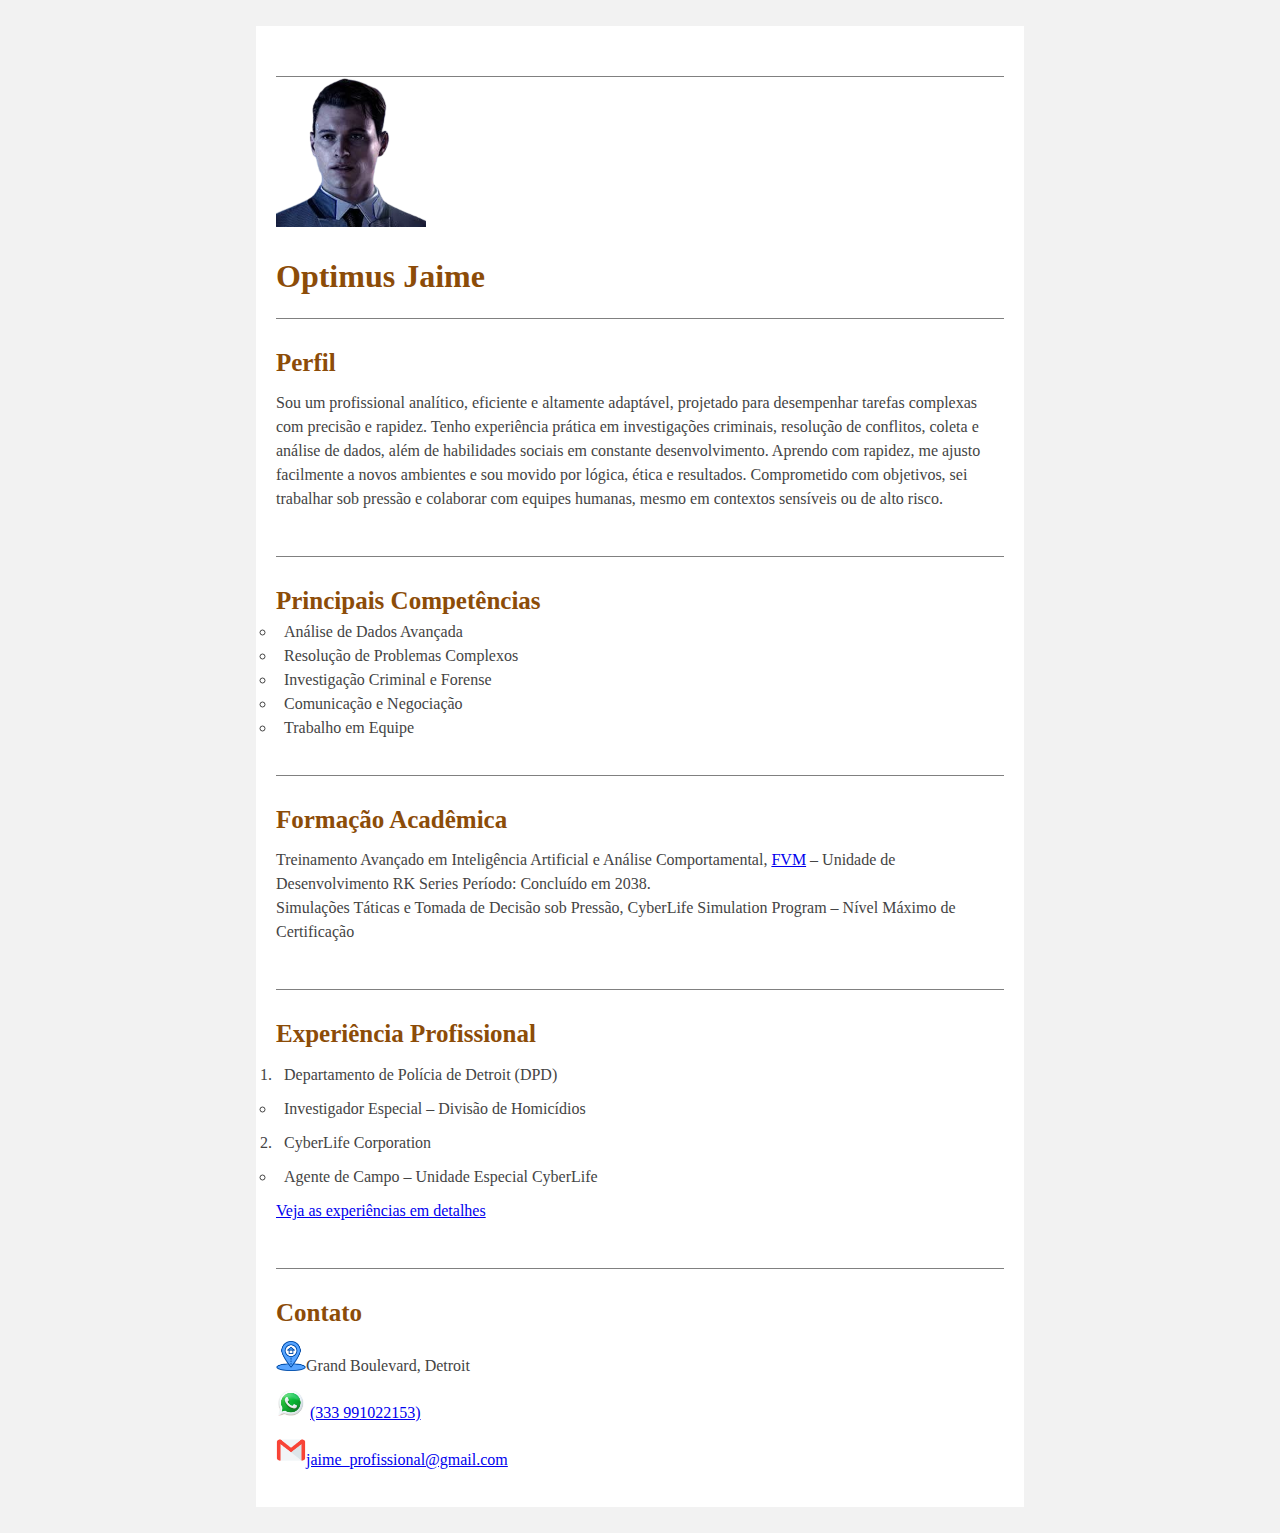
<file: index.html>
<html lang="pt-br">
<head>
    <meta charset="UTF-8">
    <meta name="viewport" content="width=device-width, initial-scale=1.0">
    <title>Currículo de Optimus Jaime</title>
    <link rel="stylesheet" href="style.css">
</head>
<body>
     <main>
        <header>
        <section class="nome">
            <img class="imagem" src="imagens/connor.png" alt="">

           <h1>Optimus Jaime</h1>
        </header>
    <section class="perfil">
        <h2>Perfil</h2>
        <p>Sou um profissional analítico, eficiente e altamente adaptável, projetado para desempenhar tarefas complexas com precisão e rapidez. Tenho experiência prática em investigações criminais, resolução de conflitos, coleta e análise de dados, além de habilidades sociais em constante desenvolvimento. Aprendo com rapidez, me ajusto facilmente a novos ambientes e sou movido por lógica, ética e resultados. Comprometido com objetivos, sei trabalhar sob pressão e colaborar com equipes humanas, mesmo em contextos sensíveis ou de alto risco.</p>

    </section>

        <section class="competencias">
            <h2>Principais Competências</h2>
            <ul>
                <li>Análise de Dados Avançada</li>
                <li>Resolução de Problemas Complexos</li>
                <li>Investigação Criminal e Forense</li>
                <li>Comunicação e Negociação</li>
                <li>Trabalho em Equipe</li>

            </ul>
        </section>

        <section class="formacao">
            <h2>Formação Acadêmica</h2>
            <p>Treinamento Avançado em Inteligência Artificial e Análise Comportamental, <a href= "https://www.fvm.edu.br/pos-graduacao-lato-sensu/criminal-profiling-psicologia-investigativa?gad_source=1&gad_campaignid=1769267967&gclid=Cj0KCQjwiqbBBhCAARIsAJSfZka9CIENJhGViN4ciHn53mbVbRvkxDpTXMIrDLUuHS891kKnIOFDRQMaAh-LEALw_wcB" target="_blank">FVM</a> – Unidade de Desenvolvimento RK Series Período: Concluído em 2038. <br> Simulações Táticas e Tomada de Decisão sob Pressão, CyberLife Simulation Program – Nível Máximo de Certificação</p>
        </section>

        <section class="experiencia">
            <h2>Experiência Profissional</h2>
            <ol>
                <li>Departamento de Polícia de Detroit (DPD)</li>
                <ul>
                    <li>Investigador Especial – Divisão de Homicídios</li>
                    
                </ul>

                <li>CyberLife Corporation</li>
                <ul>
                    <li>Agente de Campo – Unidade Especial CyberLife</li>
                </ul>
                
            </ol>

            <p><a href="experiencia.html" target="_blank">Veja as experiências em detalhes</a></p>
        </section>


        <section class="contato">
            <h2>Contato</h2>

            <ul>
                <p><img class="endereco" src="imagens/endereco.png" alt="">Grand Boulevard, Detroit</p>
                <P><img class="whats" src="imagens/whats.jpg" alt=""> <a href="tell:+333 991022153">(333 991022153)</a></P>
                <P><img class="mail" src="imagens/mail.png" alt=""><a href="mailto:connor_profissional@gmail.com">jaime_profissional@gmail.com</a></P>

            </ul>
        </section>
    </main>
    
</body>
</html>
</file>
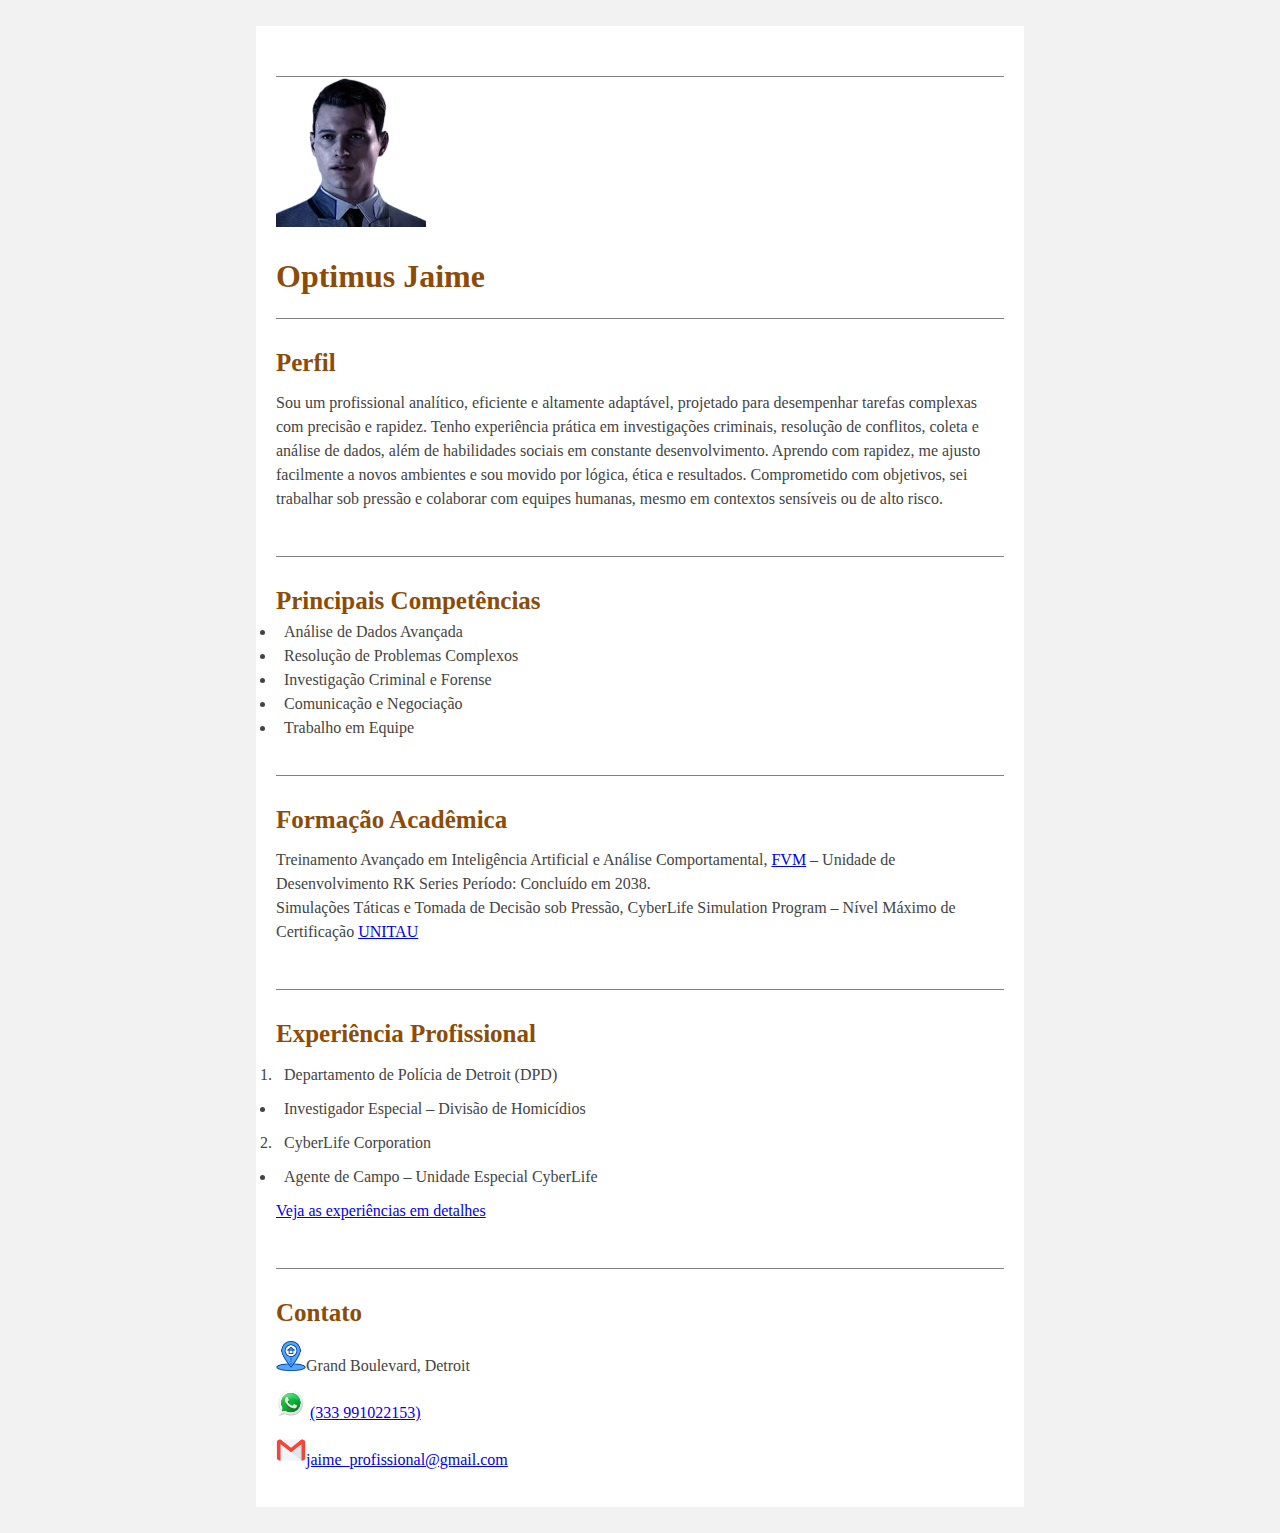
<file: Trabalho1/index.html>
<html lang="pt-br">
<head>
    <meta charset="UTF-8">
    <meta name="viewport" content="width=device-width, initial-scale=1.0">
    <title>Currículo de Optimus Jaime</title>
    <link rel="stylesheet" href="style.css">
</head>
<body>
     <main>
        <header>
        <section class="nome">
            <img class="imagem" src="imagens/connor.png" alt="">

           <h1>Optimus Jaime</h1>
        </header>
    <section class="perfil">
        <h2>Perfil</h2>
        <p>Sou um profissional analítico, eficiente e altamente adaptável, projetado para desempenhar tarefas complexas com precisão e rapidez. Tenho experiência prática em investigações criminais, resolução de conflitos, coleta e análise de dados, além de habilidades sociais em constante desenvolvimento. Aprendo com rapidez, me ajusto facilmente a novos ambientes e sou movido por lógica, ética e resultados. Comprometido com objetivos, sei trabalhar sob pressão e colaborar com equipes humanas, mesmo em contextos sensíveis ou de alto risco.</p>

    </section>

        <section class="competencias">
            <h2>Principais Competências</h2>
            <ul>
                <li>Análise de Dados Avançada</li>
                <li>Resolução de Problemas Complexos</li>
                <li>Investigação Criminal e Forense</li>
                <li>Comunicação e Negociação</li>
                <li>Trabalho em Equipe</li>

            </ul>
        </section>

        <section class="formacao">
            <h2>Formação Acadêmica</h2>
            <p>Treinamento Avançado em Inteligência Artificial e Análise Comportamental, <a href= "https://www.fvm.edu.br/pos-graduacao-lato-sensu/criminal-profiling-psicologia-investigativa?gad_source=1&gad_campaignid=1769267967&gclid=Cj0KCQjwiqbBBhCAARIsAJSfZka9CIENJhGViN4ciHn53mbVbRvkxDpTXMIrDLUuHS891kKnIOFDRQMaAh-LEALw_wcB" target="_blank">FVM</a> – Unidade de Desenvolvimento RK Series Período: Concluído em 2038. <br> Simulações Táticas e Tomada de Decisão sob Pressão, CyberLife Simulation Program – Nível Máximo de Certificação
            <a href="https://unitau.br/noticias/detalhes/6580/unitau-esta-entre-as-oito-universidades-no-brasil-a-participar-da-competicao-nacional-de-simulacao-realistica-de-trauma-e-emergencia">UNITAU</a>
            </p>
        </section>

        <section class="experiencia">
            <h2>Experiência Profissional</h2>
            <ol>
                <li>Departamento de Polícia de Detroit (DPD)</li>
                <ul>
                    <li>Investigador Especial – Divisão de Homicídios</li>
                    
                </ul>

                <li>CyberLife Corporation</li>
                <ul>
                    <li>Agente de Campo – Unidade Especial CyberLife</li>
                </ul>
                
            </ol>

            <p><a href="experiencia.html" target="_blank">Veja as experiências em detalhes</a></p>
        </section>


        <section class="contato">
            <h2>Contato</h2>

            <ul>
                <p><img class="endereco" src="imagens/endereco.png" alt="">Grand Boulevard, Detroit</p>
                <P><img class="whats" src="imagens/whats.jpg" alt=""> <a href="tell:+333 991022153">(333 991022153)</a></p>
                <P><img class="mail" src="imagens/mail.png" alt=""><a href="mailto:connor_profissional@gmail.com">jaime_profissional@gmail.com</a></p>

            </ul>
        </section>
    </main>
</body>
</html>
</file>
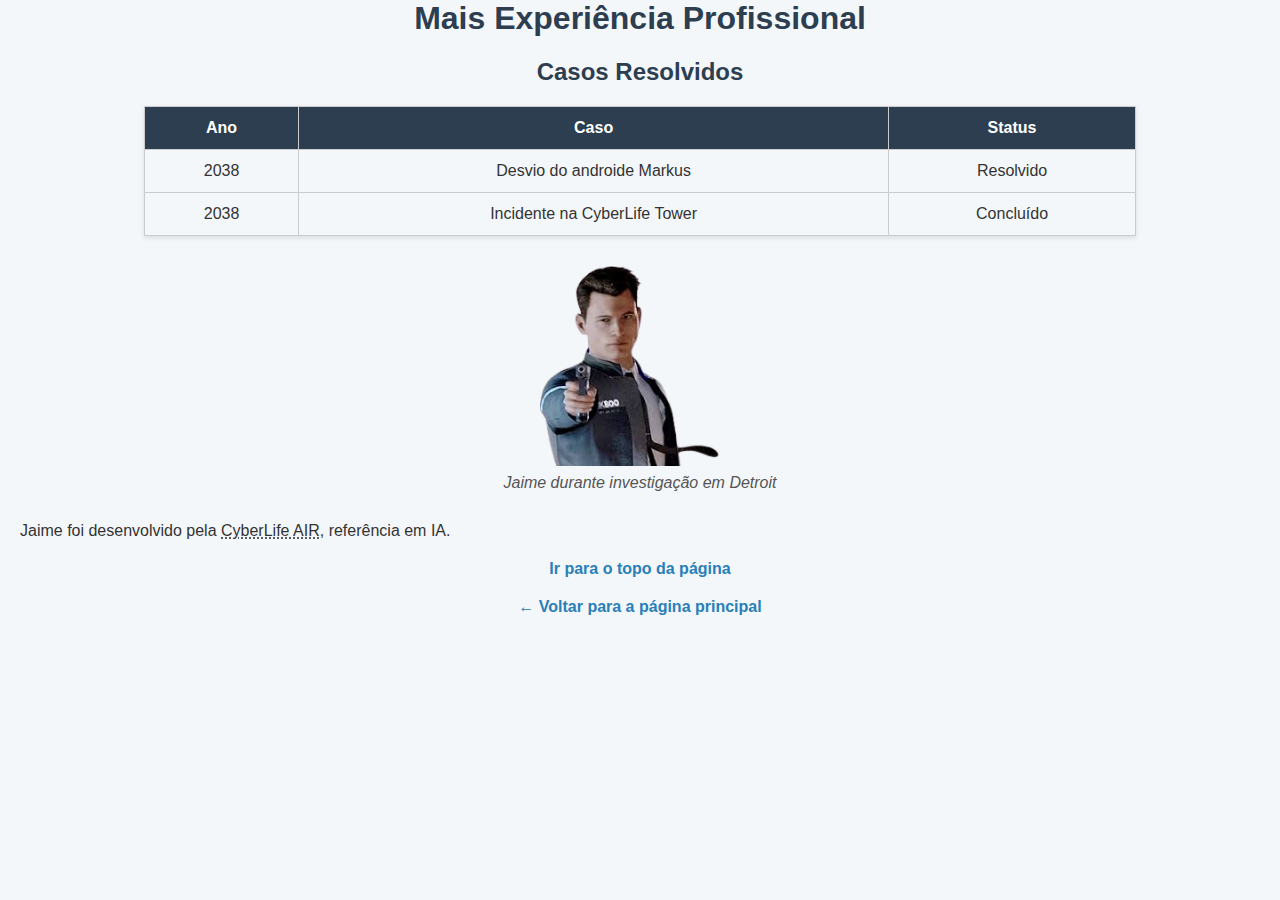
<file: experiencia.html>
<html lang="pt-br">
<head>
    <meta charset="UTF-8">
    <meta name="viewport" content="width=device-width, initial-scale=1.0">
    <title>Experiência Profissional - Connor</title>
    <link rel="stylesheet" href="experiencia.css">
</head>
<body>
  <h1>Mais Experiência Profissional</h1>

  <!-- Tabela -->
  <h2>Casos Resolvidos</h2>
  <table border="1">
    <tr>
      <th>Ano</th>
      <th>Caso</th>
      <th>Status</th>
    </tr>
    <tr>
      <td>2038</td>
      <td>Desvio do androide Markus</td>
      <td>Resolvido</td>
    </tr>
    <tr>
      <td>2038</td>
      <td>Incidente na CyberLife Tower</td>
      <td>Concluído</td>
    </tr>
  </table>

  <!-- Imagem com legenda -->
  <figure>
    <img src="imagens/connor2.png" alt="Connor - RK800" width="200">
    <figcaption>Jaime durante investigação em Detroit</figcaption>
  </figure>

  <!-- Acrônimo -->
  <p>Jaime foi desenvolvido pela <abbr title="CyberLife Artificial Intelligence Research">CyberLife AIR</abbr>, referência em IA.</p>

  <!-- Link para fragmento interno -->
  <p><a href="#topo">Ir para o topo da página</a></p>

  <!-- Âncora no topo -->
  <a name="topo"></a>

  <!-- Link de volta -->
  <p><a href="index.html">← Voltar para a página principal</a></p
    
</html>
</file>
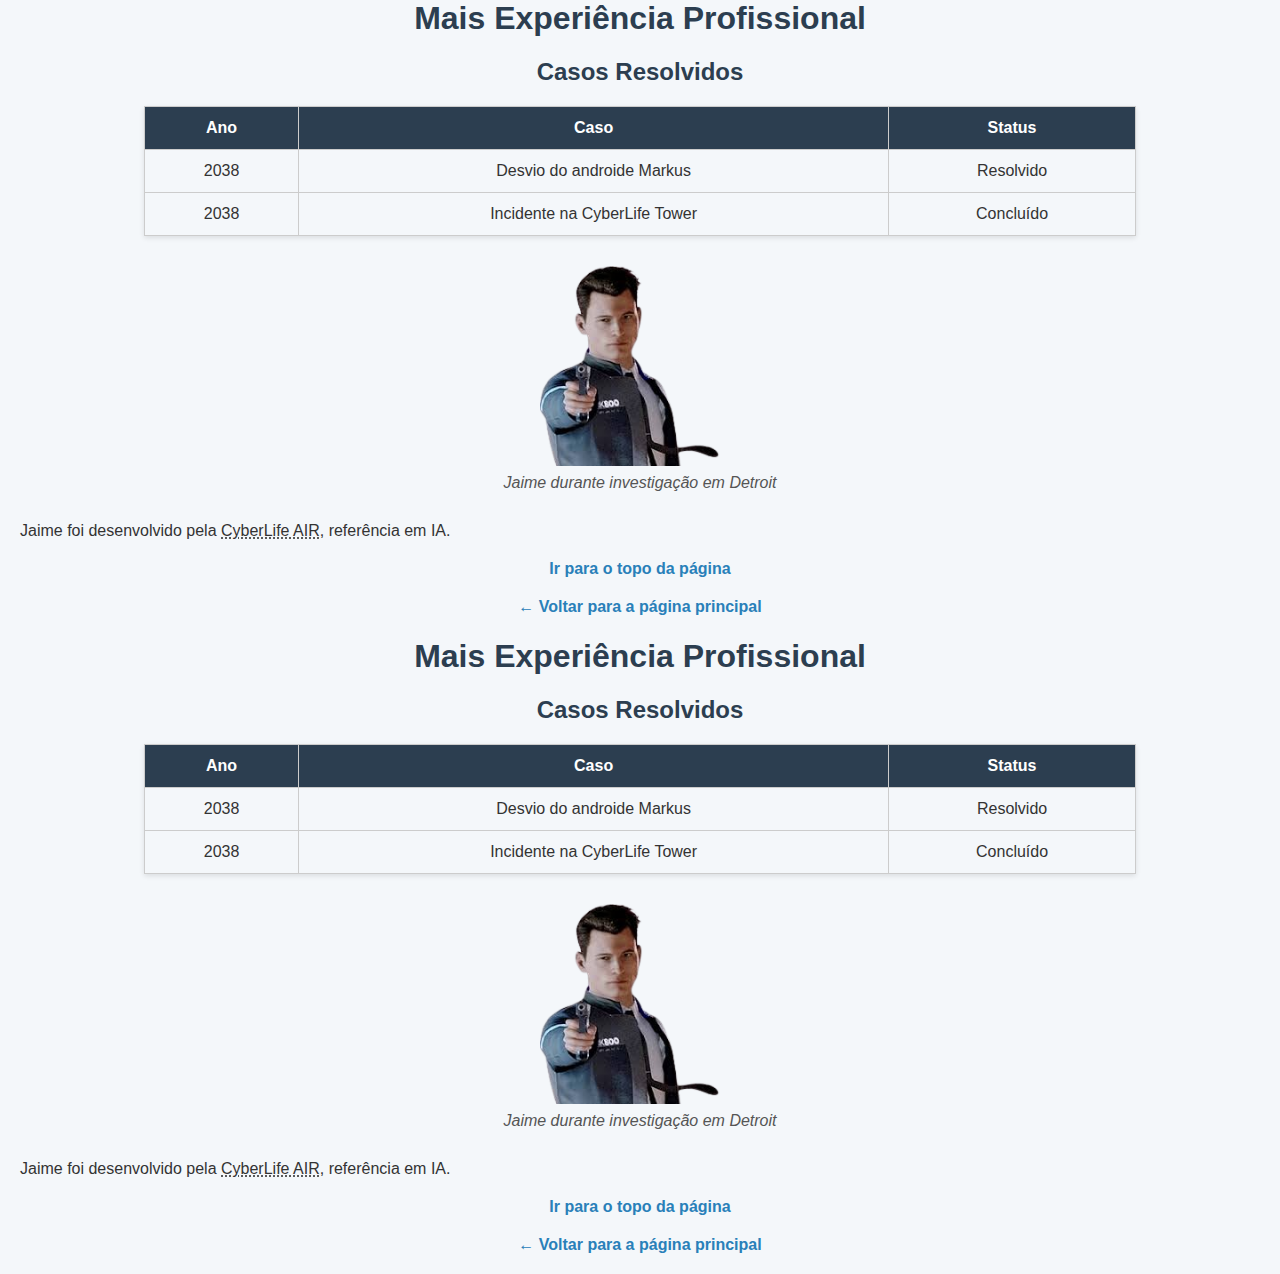
<file: Trabalho1/experiencia.html>
<html lang="en">
<head>
    <meta charset="UTF-8">
    <meta name="viewport" content="width=device-width, initial-scale=1.0">
    <title>Experiência Profissional - Connor</title>
    <link rel="stylesheet" href="experiencia.css">
</head>
<body>
  <h1>Mais Experiência Profissional</h1>

  <!-- Tabela -->
  <h2>Casos Resolvidos</h2>
  <table border="1">
    <tr>
      <th>Ano</th>
      <th>Caso</th>
      <th>Status</th>
    </tr>
    <tr>
      <td>2038</td>
      <td>Desvio do androide Markus</td>
      <td>Resolvido</td>
    </tr>
    <tr>
      <td>2038</td>
      <td>Incidente na CyberLife Tower</td>
      <td>Concluído</td>
    </tr>
  </table>

  <!-- Imagem com legenda -->
  <figure>
    <img src="imagens/connor2.png" alt="Connor - RK800" width="200">
    <figcaption>Jaime durante investigação em Detroit</figcaption>
  </figure>

  <!-- Acrônimo -->
  <p>Jaime foi desenvolvido pela <abbr title="CyberLife Artificial Intelligence Research">CyberLife AIR</abbr>, referência em IA.</p>

  <!-- Link para fragmento interno -->
  <p><a href="#topo">Ir para o topo da página</a></p>

  <!-- Âncora no topo -->
  <a name="topo"></a>

  <!-- Link de volta -->
  <p><a href="index.html">← Voltar para a página principal</a></p
    

</html>

    <meta charset="UTF-8">
  <title>Experiência Profissional - Connor</title>
  <link rel="stylesheet" href="experiencia.css">

<body>
  <h1>Mais Experiência Profissional</h1>

  <!-- Tabela -->
  <h2>Casos Resolvidos</h2>
  <table border="1">
    <tr>
      <th>Ano</th>
      <th>Caso</th>
      <th>Status</th>
    </tr>
    <tr>
      <td>2038</td>
      <td>Desvio do androide Markus</td>
      <td>Resolvido</td>
    </tr>
    <tr>
      <td>2038</td>
      <td>Incidente na CyberLife Tower</td>
      <td>Concluído</td>
    </tr>
  </table>

  <!-- Imagem com legenda -->
  <figure>
    <img src="imagens/connor2.png" alt="Connor - RK800" width="200">
    <figcaption>Jaime durante investigação em Detroit</figcaption>
  </figure>

  <!-- Acrônimo -->
  <p>Jaime foi desenvolvido pela <abbr title="CyberLife Artificial Intelligence Research">CyberLife AIR</abbr>, referência em IA.</p>

  <!-- Link para fragmento interno -->
  <p><a href="#topo">Ir para o topo da página</a></p>

  <!-- Âncora no topo -->
  <a name="topo"></a>

  <!-- Link de volta -->
  <p><a href="index.html">← Voltar para a página principal</a></p>
</body>
</html>
</file>
<file: style.css>
*{
    margin: 0 auto;
    padding: 0;
    box-sizing: border-box;

    

}

body{
    width: 60%;
    margin: 0 auto;
    padding: 2% 0;
    background-color: #F2F2F2;
    font-family: "Playfair Display", serif;
    font-optical-sizing: auto;
    font-weight: 400px;
    font-style: normal;
    line-height: 1.5;
    color: #444;
    
}


section{
    margin-top: 30px;
    padding-bottom: 5px;
    border-top: solid 1px gray;
}

header{
    height: 25%;
    width: 100%;
    position: relative;
    background-color: white;
}

main{
    padding: 20px;
    background-color: white;

}

p{
    margin: 10px 0;
}

h1{
    color: rgb(140, 76, 8);
    text-align: left;
    padding-top: 25px;
    margin: 0 auto;

}

h2{
    font-size: 25px;
    color: rgb(140, 76, 8);
    margin-top: 25px;
    text-align: left;

}

.imagem{
    height: 150px;
    width: 150px;
    
}

.endereco{
    height: 30px;
    width: 30px;
}

.whats{
    height: 30px;
    width: 30px;
}

.mail{
    height: 30px;
    width: 30px;
}

ol li{
    padding-left: 8px;
    margin-top: 10px;
    list-style: decimal;
    font-family: "Playfair Display", serif;
    font-optical-sizing: auto;
    font-weight: 400;
    font-style: normal;
    color: #444;
}

ul li{
    padding-left: 8px;
    list-style-type: circle;
    font-family: "Playfair Display", serif;
    font-optical-sizing: auto;
    font-weight: 400;
    font-style: normal;
    color: #444;
}
</file>
<file: Trabalho1/style.css>
*{
    margin: 0 auto;
    padding: 0;
    box-sizing: border-box;

    

}

body{
    width: 60%;
    margin: 0 auto;
    padding: 2% 0;
    background-color: #F2F2F2;
    font-family: "Playfair Display", serif;
    font-optical-sizing: auto;
    font-weight: 400px;
    font-style: normal;
    line-height: 1.5;
    color: #444;
    
}


section{
    margin-top: 30px;
    padding-bottom: 5px;
    border-top: solid 1px gray;
}

header{
    height: 25%;
    width: 100%;
    position: relative;
    background-color: white;
}

main{
    padding: 20px;
    background-color: white;

}

p{
    margin: 10px 0;
}

h1{
    color: rgb(140, 76, 8);
    text-align: left;
    padding-top: 25px;
    margin: 0 auto;

}

h2{
    font-size: 25px;
    color: rgb(140, 76, 8);
    margin-top: 25px;
    text-align: left;

}

.imagem{
    height: 150px;
    width: 150px;
    
}

.endereco{
    height: 30px;
    width: 30px;
}

.whats{
    height: 30px;
    width: 30px;
}

.mail{
    height: 30px;
    width: 30px;
}

ol li{
    padding-left: 8px;
    margin-top: 10px;
    list-style: decimal;
    font-family: "Playfair Display", serif;
    font-optical-sizing: auto;
    font-weight: 400;
    font-style: normal;
    color: #444;
}

ul li{
    padding-left: 8px;
    list-style-type: disc;
    font-family: "Playfair Display", serif;
    font-optical-sizing: auto;
    font-weight: 400;
    font-style: normal;
    color: #444;
}
</file>
<file: experiencia.css>
body {
  font-family: Arial, sans-serif;
  background-color: #f4f7fa;
  color: #333;
  margin: 0;
  padding: 0 20px;
}

h1, h2 {
  text-align: center;
  color: #2c3e50;
}

table {
  width: 80%;
  margin: 20px auto;
  border-collapse: collapse;
  box-shadow: 0 2px 5px rgba(0, 0, 0, 0.1);
}

table th, table td {
  border: 1px solid #ccc;
  padding: 12px;
  text-align: center;
}

table th {
  background-color: #2c3e50;
  color: white;
}

figure {
  text-align: center;
  margin: 30px auto;
}

figcaption {
  font-style: italic;
  color: #555;
  margin-top: 8px;
}

a {
  display: block;
  text-align: center;
  margin: 20px auto;
  color: #2980b9;
  text-decoration: none;
  font-weight: bold;
}

a:hover {
  color: #1c5980;
}
</file>
<file: Trabalho1/experiencia.css>
body {
  font-family: Arial, sans-serif;
  background-color: #f4f7fa;
  color: #333;
  margin: 0;
  padding: 0 20px;
}

h1, h2 {
  text-align: center;
  color: #2c3e50;
}

table {
  width: 80%;
  margin: 20px auto;
  border-collapse: collapse;
  box-shadow: 0 2px 5px rgba(0, 0, 0, 0.1);
}

table th, table td {
  border: 1px solid #ccc;
  padding: 12px;
  text-align: center;
}

table th {
  background-color: #2c3e50;
  color: white;
}

figure {
  text-align: center;
  margin: 30px auto;
}

figcaption {
  font-style: italic;
  color: #555;
  margin-top: 8px;
}

a {
  display: block;
  text-align: center;
  margin: 20px auto;
  color: #2980b9;
  text-decoration: none;
  font-weight: bold;
}

a:hover {
  color: #1c5980;
}
</file>
